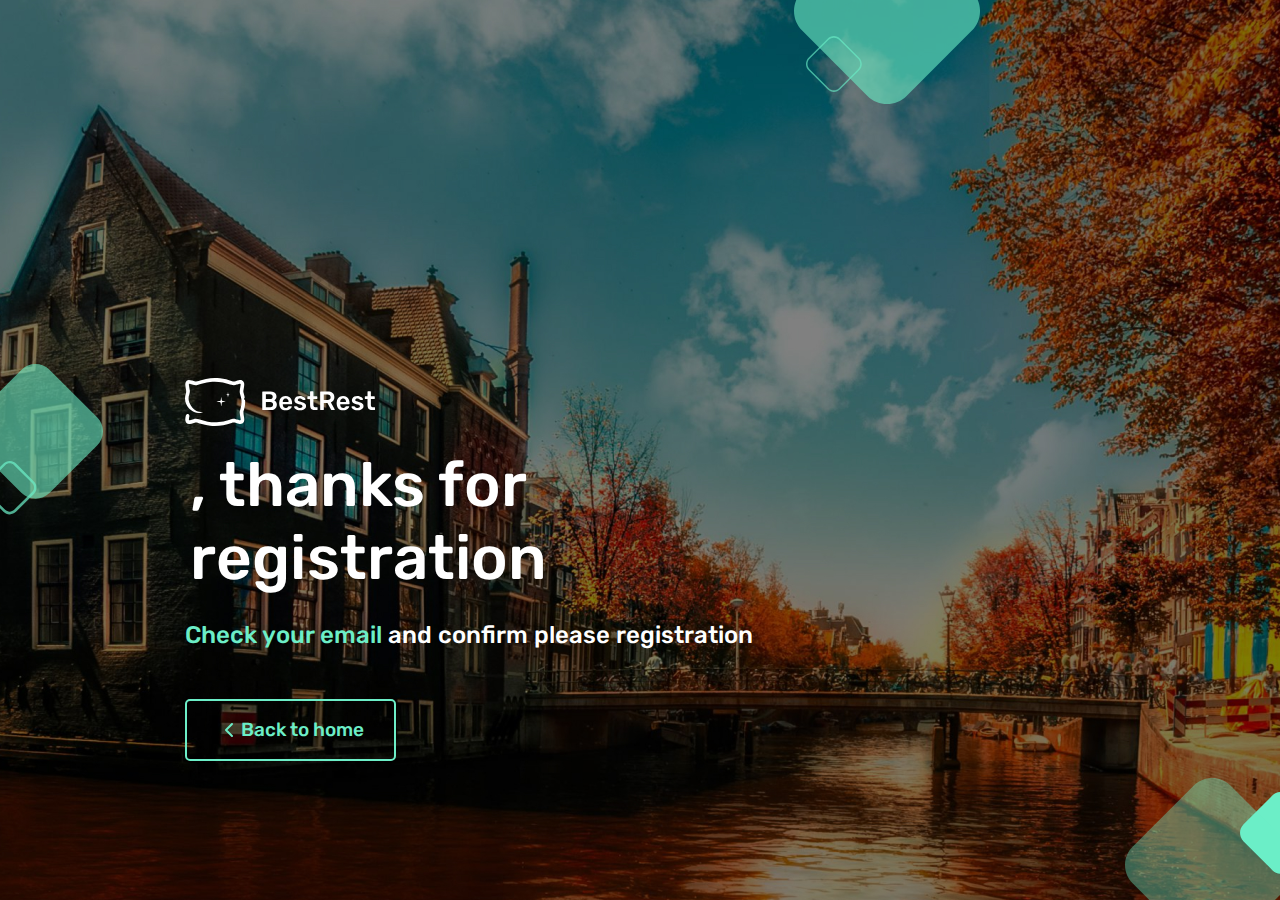
<file: thank-page.html>
<!doctype html>
<html lang="en">
<head>
		<meta charset="UTF-8">
		<meta name="viewport" content="width=device-width, user-scalable=no, initial-scale=1.0, maximum-scale=1.0, minimum-scale=1.0">
		<meta http-equiv="X-UA-Compatible" content="ie=edge">
		<title>Страница спасибо</title>
		<link rel="stylesheet" href="assets/css/reset.css">
		<link rel="stylesheet" href="assets/css/index.css">
</head>
<body>
<section class="thanks">
		<img class="bg-form left-form" src="assets/img/bg-forms/section_1-svg_1.svg" alt="">
		<img class="bg-form top-form" src="assets/img/bg-forms/section_1-svg_3.svg" alt="">
		<img class="bg-form bottom-form" src="assets/img/bg-forms/section_1-svg_2.svg" alt="">
		<img class="bg-form bottom-form bottom_mobile" src="assets/img/bg-forms/section_1-svg_2-mob.svg" alt="">
		<div class="thanks_content">
				<img class="thanks-logo" src="assets/img/logo.svg" alt="">
				<h2><span id="userName"></span>, thanks for<br>registration</h2>
				<p>Check your email <span>and confirm please registration</span></p>
				<a href="javascript:history.back();" class="button"><img src="assets/img/icons/fi_chevron-left.svg" alt="#">Back to home</a>
		</div>
</section>
<script src="assets/js/index.js"></script>
</body>
</html>
</file>
<file: assets/css/index.css>
.iti__flag {background-image: url("../img/flags.png");}

@media (-webkit-min-device-pixel-ratio: 2), (min-resolution: 192dpi) {
    .iti__flag {background-image: url("../img/flags@2x.png");}
}

body {
    font-family: 'Rubik-Medium';
}

@font-face {
font-family: "Rubik-Medium";

src: url("../fonts/Rubik-Medium.ttf") format("truetype");
    font-style: normal;
    font-weight: normal;
}

form {
    display: flex;
    flex-direction: column;
    width: 500px;
    align-items: center;
    margin: 0 auto;
}

.screen {
    width: 100%;
    height: 100vh;
}

.screen h2 {
    font-size: 30px;
    text-align: center;
}
.register-screen, .login-screen, .update-screen{
    position: relative;
}
.register-screen {
    border: 1px solid #000;
}
.login-screen {
    border-bottom: 1px solid #000;
}

.update-screen {
    border-bottom: 1px solid #000;
}
.register-screen_content, .login-screen_content, .update-screen_content {
    position: absolute;
    top: 50%;
    left: 50%;
    transform: translate(-50%,-50%);;
}

input {
    border: 1px solid #000;
    width: 200px;
    height: 30px;
    margin: 5px;
}

#phoneNumber {
    padding: 16px 20px 16px 52px;
    width: 206px;
}

.button {
    padding: 17px 30px;
    background: none;
    border: 2px solid #6CEEC7;
    font-style: normal;
    font-weight: 500;
    font-size: 19px;
    line-height: 23px;
    text-align: center;
    color: #6CEEC7;
    text-decoration: none;
    display: flex;
    width: fit-content;
    border-radius: 5px;
}




/*thanks styles*/

.thanks {
    background-image: url('../img/img-bgs/bg.jpg');
    background-size: cover;
    background-position: 50% 50%;
    width: 100%;
    height: 100vh;
    position: relative;
}

.thanks_content {
    position: absolute;
    bottom: 139px;
    left: 185px;
}


.thanks_content h2{
    font-style: normal;
    font-weight: 500;
    font-size: 62px;
    line-height: 73px;

    color: #FFFFFF;
    margin-left: 4.5px ;
}

.thanks-logo {
    margin: 20px 0;
}

.thanks_content p {
    font-family: "Rubik-Medium";
    font-style: normal;
    font-weight: 500;
    font-size: 24px;
    line-height: 28px;

    color: #6CEEC7;
    margin-top: 26px;
    margin-bottom: 50px;
}

.thanks_content p span {
    color: #fff;
}

/*forms*/

.bg-form {
    position: absolute;
}

.left-form {
    left: 0;
    top: 364px;
}


.bottom-form {
    bottom: 0;
    right: 0;
}

.top-form {
    top: 0;
    right: 300px;
}

.bottom_mobile {
    display: none;
}


@media only screen and (max-width: 768px)  {
    .thanks_content {
        position: absolute;
        bottom: 139px;
        left: 50px;
    }

    .thanks_content h2 {
        font-style: normal;
        font-weight: 500;
        font-size: 51px;
    }

}

@media only screen and (max-width: 458px)  {

    .left-form {
        left: 0;
        top: 100px;
        width: 79px;
    }
    .top-form {
        width: 93px;
        top: inherit;
        right: inherit;
        bottom: 0;
        transform: rotate(
                180deg);
    }

    .bottom-form {
        display: none;
    }

    .bottom_mobile {
        display: block;
        top: 170px;

    }
    .thanks_content {
        position: initial;
        width: 100%;
        height: -webkit-fill-available;
        display: flex;
        flex-direction: column;
        justify-content: flex-end;
        padding-bottom: 85px;
    }

    .thanks {
        padding: 0 16px;
        width: auto;
        background-position: 17% 50%;
    }

    .thanks_content h2 {
        font-style: normal;
        font-weight: 500;
        font-size: 42px;
        line-height: 50px;
    }

    .thanks_content p span {
        font-style: normal;
        font-weight: 500;
        font-size: 21px;
        line-height: 25px;
    }

    .button {
        width: auto;
    }

    .button {
        justify-content: center;
    }

    .thanks-logo {
        width: 160px;
        position: absolute;
        top: 0;
        left: 50%;
        transform: translate(-50%, 0px);
    }
}

@media only screen and (max-width: 360px)  {
    .thanks_content {
        position: initial;
        width: 100%;
        height: -webkit-fill-available;
        display: flex;
        flex-direction: column;
        justify-content: flex-end;
        padding-bottom: 85px;
    }

    .thanks {
        padding: 0 16px;
        width: auto;
        background-position: 17% 50%;
    }

    .thanks_content h2 {
        font-style: normal;
        font-weight: 500;
        font-size: 42px;
        line-height: 50px;
    }

    .thanks_content p span {
        font-style: normal;
        font-weight: 500;
        font-size: 21px;
        line-height: 25px;
    }

    .button {
        width: auto;
    }

    .button {
        justify-content: center;
    }

    .thanks-logo {
        width: 160px;
        position: absolute;
        top: 0;
        left: 50%;
        transform: translate(-50%, 0px);
    }
}
</file>
